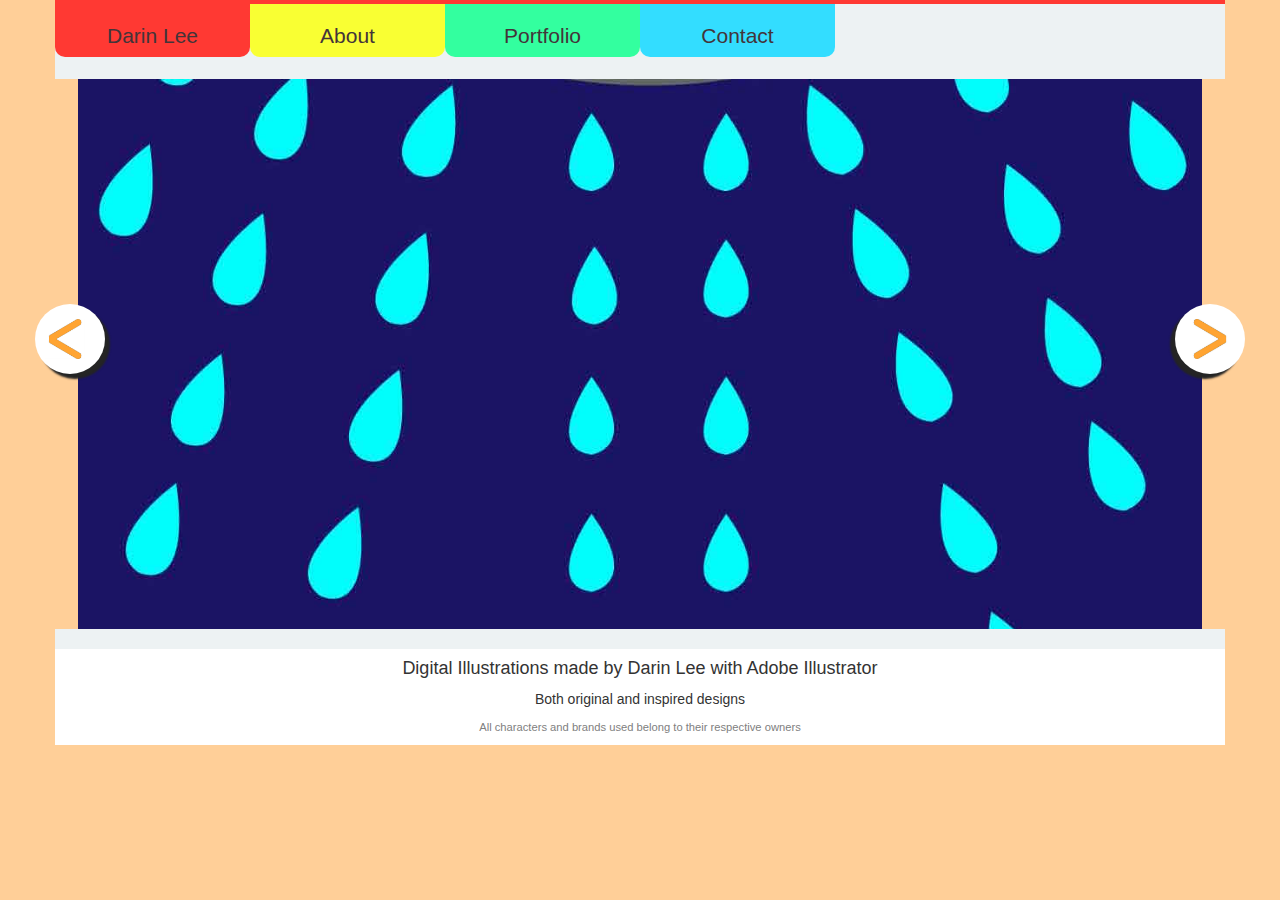
<file: index.html>
<!DOCTYPE HTML>
<html>
    <head>
        <title>Darin Lee</title>
        <link rel="stylesheet" type="text/css" href="main.css">
        <link rel="stylesheet" href="https://maxcdn.bootstrapcdn.com/bootstrap/3.3.6/css/bootstrap.min.css">
        <script src="https://ajax.googleapis.com/ajax/libs/jquery/3.2.0/jquery.min.js"></script>
        <script type="text/javascript" src="nav.js"></script>
        <script type="text/javascript" src="jumbotron.js"></script>
        
    </head>
    <body>
    <div id="bar" style="background-color:#ff3933" class="container"></div>
    <header id="nav" class="container">
        <div class="row">
        <div class="text-left">
            <div id="RedTab" class="col-sm-2 col-xs-3">
                <h1>Darin Lee</h1>
            </div>
            <div id="YellowTab" class="col-sm-2 col-xs-3">
                <h1>About</h1>
            </div>
            <div id="GreenTab" class="col-sm-2 col-xs-3">
                <h1>Portfolio</h1>
            </div>
            <div id="BlueTab" class="col-sm-2 col-xs-3">
                <h1>Contact</h1>
            </div>
        </div>
        </div>
    </header>
    <div id="jumbotronContainer" class="container">
        <div class="left"><img class="leftImg" src="resources/left.jpg"></div>
        <div class="right"><img class="rightImg" src="resources/right.jpg"></div>
        <div id="jumbotron"></div>
        <div id="otherJumbotron"></div>
        
    </div> 
    <div id="bar2" class="container"></div>
    <section id="content" style="text-align:center" class="container">
        <h4>Digital Illustrations made by Darin Lee with Adobe Illustrator</h4>
        <p>Both original and inspired designs</p>
        <p class="footer">All characters and brands used belong to their respective owners</p>
    </section>
        
    </body>
</html>
</file>
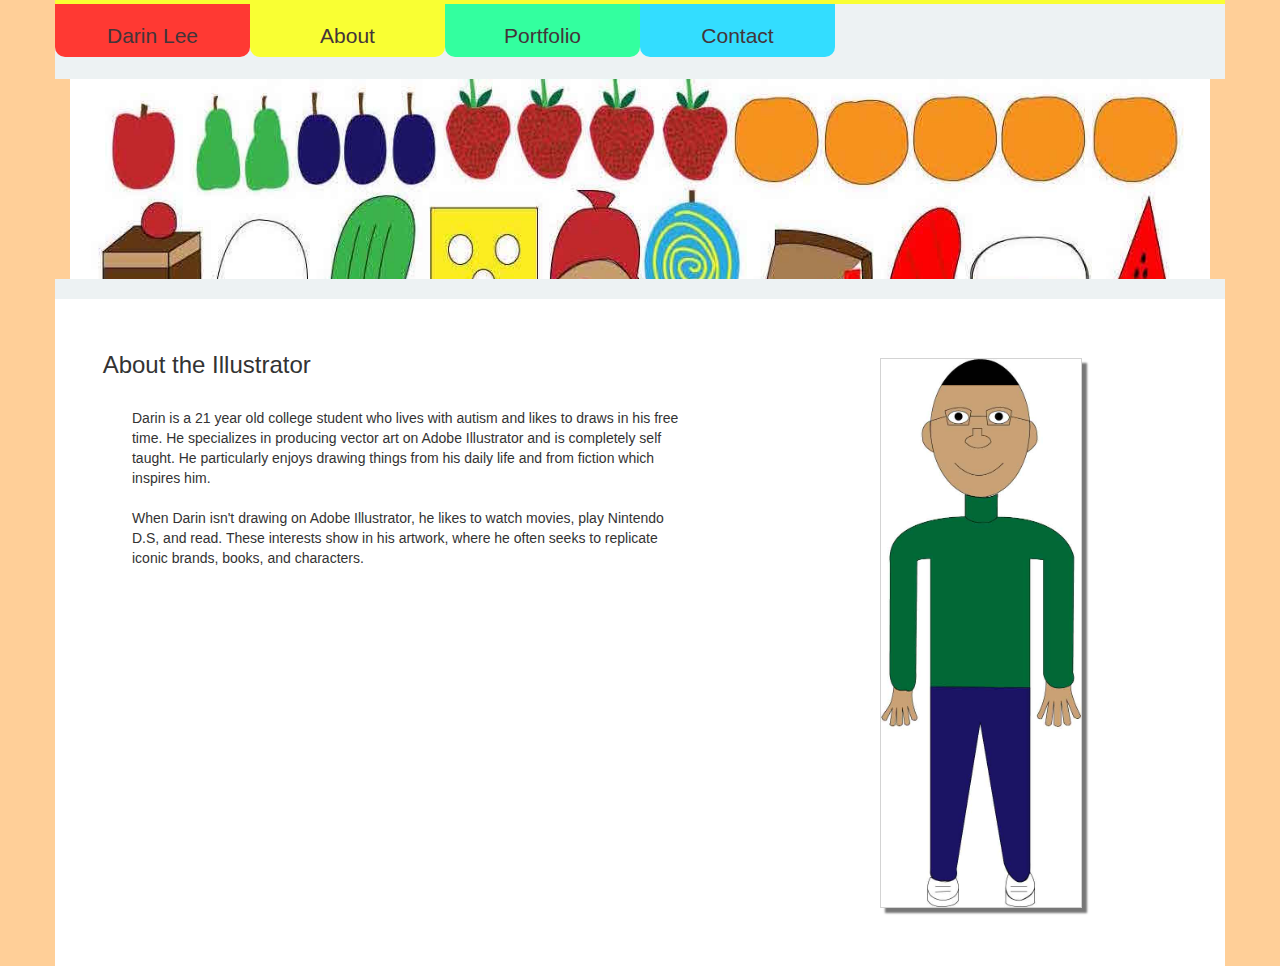
<file: about.html>
<!DOCTYPE HTML>
<html>
    <head>
        <title>Darin Lee</title>
        <link rel="stylesheet" type="text/css" href="main.css">
        <link rel="stylesheet" href="https://maxcdn.bootstrapcdn.com/bootstrap/3.3.6/css/bootstrap.min.css">
        <script src="https://ajax.googleapis.com/ajax/libs/jquery/3.2.0/jquery.min.js"></script>
        <script type="text/javascript" src="nav.js"></script>
    </head>
    <body>
    <div id="bar" style="background-color:#f9ff33" class="container"></div>
    <header id="nav" class="container">
        <div class="row">
        <div class="text-left">
            <div id="RedTab" class="col-sm-2 col-xs-3">
                <h1>Darin Lee</h1>
            </div>
            <div id="YellowTab" class="col-sm-2 col-xs-3">
                <h1>About</h1>
            </div>
            <div id="GreenTab" class="col-sm-2 col-xs-3">
                <h1>Portfolio</h1>
            </div>
            <div id="BlueTab" class="col-sm-2 col-xs-3">
                <h1>Contact</h1>
            </div>
        </div>
        </div>
    </header>
    <div class="container">
        <div style="background-image:url('resources/banner1.jpeg')" id="banner"></div>
    </div> 
    <div id="bar2" class="container"></div>
    <section id="content" class="container">
        <div class="row">
            <div class="col-sm-7">
                
                <div class="textColumn">
                <h3>About the Illustrator</h3>
                <p>
                    <br>
                    Darin is a 21 year old college student who lives with autism and likes to draws in his free time. He specializes in producing vector art on Adobe Illustrator and is completely self taught. He particularly enjoys drawing things from his daily life and from fiction which inspires him. 
                    <br><br>
                    When Darin isn't drawing on Adobe Illustrator, he likes to watch movies, play Nintendo D.S, and read. These interests show in his artwork, where he often seeks to replicate iconic brands, books, and characters.  
                </p>
                </div>
            </div>
            <div style="position:relative" class="col-sm-5 imgColumn">
                <img class="columnImg" src="resources/Me.jpeg">
            </div> 
        </div>
    </section>

    </body>
</html>
</file>
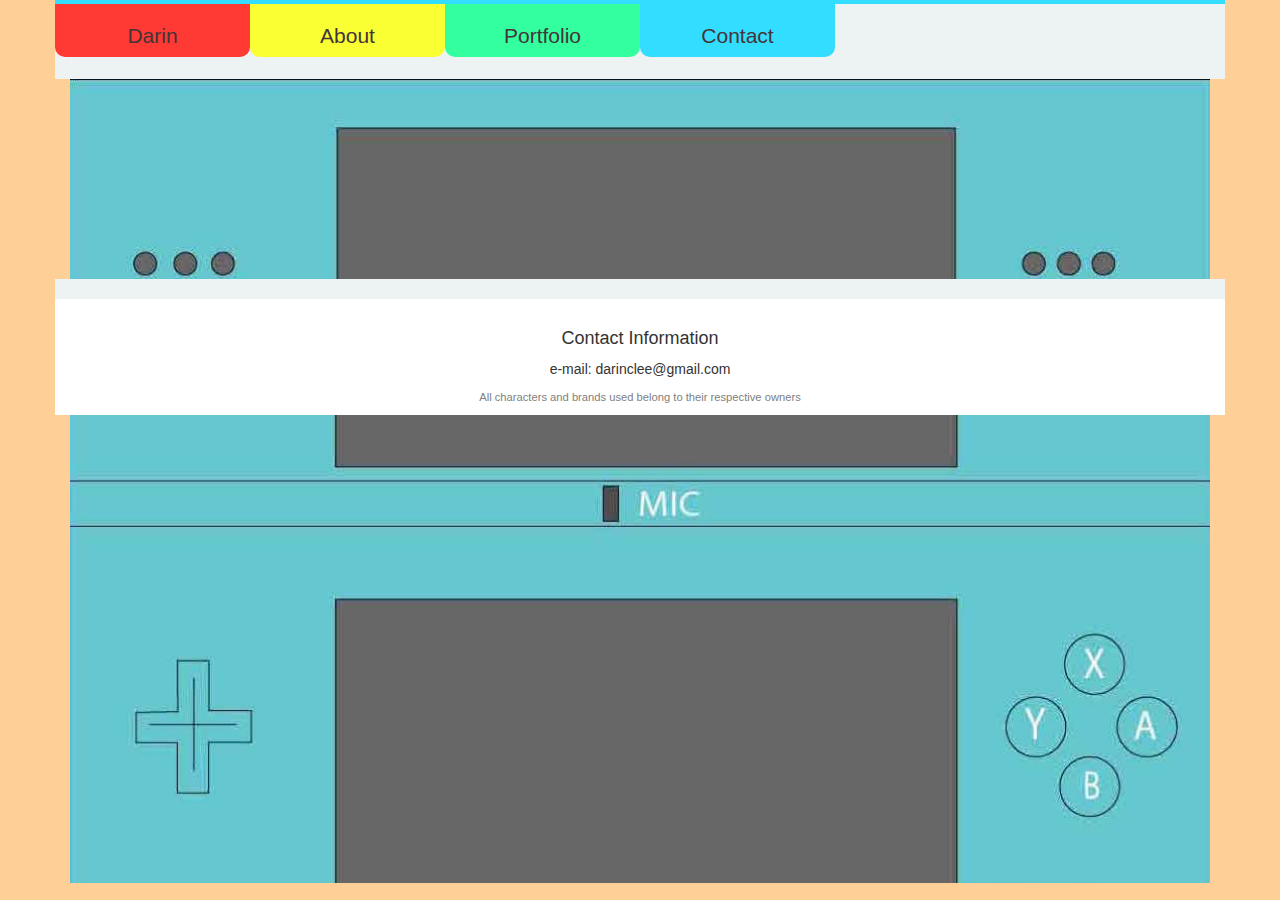
<file: contact.html>
<!DOCTYPE HTML>
<html>
    <head>
        <title>Darin Lee</title>
        <link rel="stylesheet" type="text/css" href="main.css">
        <link rel="stylesheet" href="https://maxcdn.bootstrapcdn.com/bootstrap/3.3.6/css/bootstrap.min.css">
        <script src="https://ajax.googleapis.com/ajax/libs/jquery/3.2.0/jquery.min.js"></script>
        <script type="text/javascript" src="nav.js"></script>
    </head>
    <body>
    <div id="bar" style="background-color:#33ddff" class="container"></div>
    <header id="nav" class="container">
        <div class="row">
        <div class="text-left">
            <div id="RedTab" class="col-sm-2 col-xs-3">
                <h1>Darin</h1>
            </div>
            <div id="YellowTab" class="col-sm-2 col-xs-3">
                <h1>About</h1>
            </div>
            <div id="GreenTab" class="col-sm-2 col-xs-3">
                <h1>Portfolio</h1>
            </div>
            <div id="BlueTab" class="col-sm-2 col-xs-3">
                <h1>Contact</h1>
            </div>
        </div>
        </div>
    </header>
    <div class="container">
        <div style ="background-image:url('resources/banner2.jpeg')"id="banner"></div>
    </div> 
    <div id="bar2" class="container"></div>
    <section id="content" style="text-align:center" class="container">
        
        <h4><br>Contact Information</h4>
        <p>e-mail: darinclee@gmail.com</p>
        <p class="footer">All characters and brands used belong to their respective owners</p>
    </section>
    <div class="container">
        <div style="background-image:url('resources/banner3.jpeg');height:468px;" id="banner"></div>
    </div>

    </body>
</html>
</file>
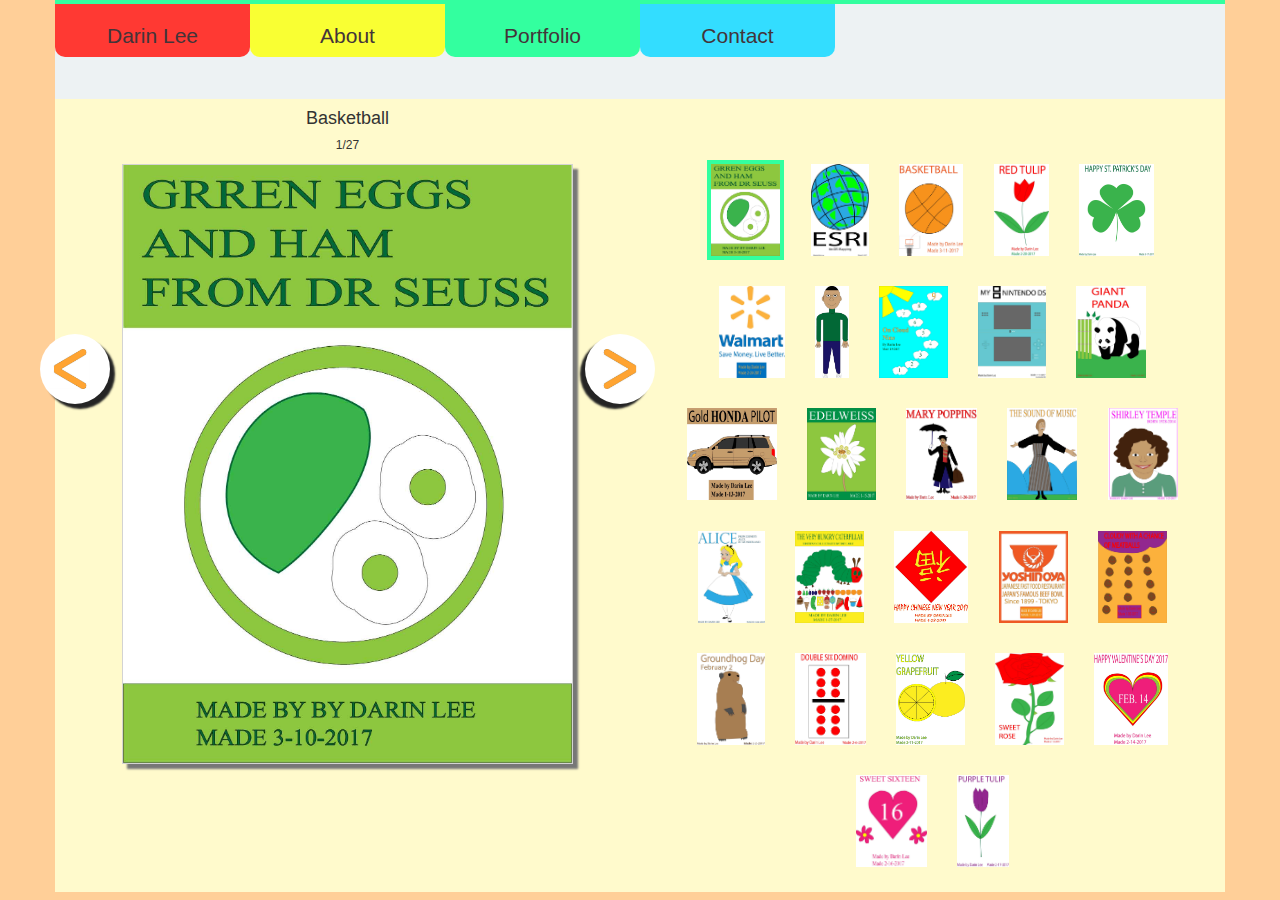
<file: portfolio.html>
<!DOCTYPE HTML>
<html>
    <head>
        <title>Darin Lee</title>
        <link rel="stylesheet" type="text/css" href="main.css">
        <link rel="stylesheet" href="https://maxcdn.bootstrapcdn.com/bootstrap/3.3.6/css/bootstrap.min.css">
        <script src="https://ajax.googleapis.com/ajax/libs/jquery/3.2.0/jquery.min.js"></script>
        <script type="text/javascript" src="nav.js"></script>
        <script type="text/javascript" src="slideshow.js"></script>
    </head>
    <body>
    <div id="bar" style="background-color:#33ff9f" class="container"></div>
    <header id="nav" class="container">
        <div class="row">
        <div class="text-left">
            <div id="RedTab" class="col-sm-2 col-xs-3">
                <h1>Darin Lee</h1>
            </div>
            <div id="YellowTab" class="col-sm-2 col-xs-3">
                <h1>About</h1>
            </div>
            <div id="GreenTab" class="col-sm-2 col-xs-3">
                <h1>Portfolio</h1>
            </div>
            <div id="BlueTab" class="col-sm-2 col-xs-3">
                <h1>Contact</h1>
            </div>
        </div>
        </div>
    </header>

    <div id="bar2" class="container"></div>
    <section style="background-color:#fffacc" id="content" class="container">
        <div class="row">
            <div class="col-sm-6">
                <div class="slideshow">
                    <div class="slideText">
                        <h4>Basketball</h4>
                        <h6>1/27</h6>
                    </div>
                    <img class="slideshow1" src="resources/Green Eggs and Ham.jpeg">
                    <img class="slideshow2" src="resources/ESRI Logo.jpeg">
                    <div  class="left leftSlide"><img class="leftImg" src="resources/left.jpg"></div>
                    <div  class="right rightSlide"><img class="rightImg" src="resources/right.jpg"></div>
                </div>
            </div>
            <div class="col-sm-6 thumbContainer">
  
            </div>
        </div>
    </section>

    </body>
</html>
</file>
<file: main.css>
body{
    background-color:#ffcf98 !important;
}
#bar{
    height:4px;
}
#nav{
    color:#433439;
    background-color:#edf2f3;
    height:75px;
}

#nav h1{
    position:absolute;
    left:0;
    bottom:0;
    width:100%;
    font-size: 1.5em;
    text-align:center;
}

.col-sm-2{
    position:relative;
    border-bottom-left-radius:10px;
    border-bottom-right-radius:10px;
    height:53px;
    cursor:grab;
}
#RedTab{
    background-color:#ff3933;
}
#YellowTab{
    background-color:#f9ff33;
}
#BlueTab{
    background-color:#33ddff;
}

#GreenTab{
    background-color:#33ff9f;
}
#jumbotronContainer{
    position:relative;
    height:550px;
    
}

#jumbotron{
    position:absolute;
    top: 0;
    left:2%;
    background-image:url("resources/jumbotron.jpeg");
    background-size: cover;
    height:550px;
    width:96%;
    z-index: -1;
}
#otherJumbotron{
    display:none;
    position:absolute;
    top: 0;
    left:2%;
    height:550px;
    width:96%;
    background-image:url("resources/jumbotron2.jpeg");
    background-size: cover;
     z-index: -1;
}

.slideText{
    text-align:center;
}
.slideshow{
    position:relative;
    width:100%;
    height:688px;
    
}
.slideshow1{
    display:block;
    position:absolute;
    top:8%;
    left:0;
    right:0;
    margin:auto;
    border:solid 1px lightgrey;
    box-shadow: 5px 5px 2px #777777;
    max-width:90%;
    width:auto;
    max-height:600px;
    height:auto;
}
.slideshow2{
    display:none;
    position:absolute;
    top:8%;
    left:0;
    right:0;
    margin:auto;
    border:solid 1px lightgrey;
    box-shadow: 5px 5px 2px #777777;
    max-width:90%;
    width:auto;
    max-height:600px;
    height:auto;
}

#banner{
    background-image:url("resources/banner2.jpeg");
    background-size: cover;
    height:200px;
    width:auto;
}

#content{
    position:relative;
    height:auto;
    background-color:white;
}

.textColumn{
    padding:5%;
}

.textColumn p{
    padding-left:5%;
}

.imgColumn{
    padding-top:5%;
    padding-bottom:5%;
}
.columnImg{
    display:block;
    margin:auto;
    border:solid 1px lightgrey;
    box-shadow: 5px 5px 2px #777777;
    width:auto;
    height:550px;
}

.footer{
    width:100%;
    font-size:0.8em;
    color:grey;
}

#bar2{
    background-color:#edf2f3;
    height:20px;
}

.left{
    position:absolute;
    top:225px;
    left:-20px;
    border-radius: 50%;
    width: 70px;
    height: 70px;
    background-color:white;
    cursor:grab;
    box-shadow: 5px 5px 2px #242424;
}
.leftImg{
    position:absolute;
    top:15px;
    left:10px;
    width:40px;
    height:auto;
}

.right{
    position:absolute;
    top:225px;
    right:-20px;
    border-radius: 50%;
    width: 70px;
    height: 70px;
    background-color:white;
    cursor:grab;
    box-shadow: -5px 5px 2px #242424;
}
.rightImg{
    position:absolute;
    top:15px;
    right:15px;
    width:40px;
    height:auto;
}

.leftSlide{
    top:225px;
    left:-30px;
}
.rightSlide{
    top:225px;
    right:-30px;
}

.thumbContainer{
    margin-top:50px;
    margin-bottom:10px; 
    height:auto; 
    text-align:center;
}
.thumb{
    position:relative;
    display:inline-block;
    margin:2%;
    max-height:100px;
    width:auto;
    height:auto;
    cursor:grab;
    border:solid 4px transparent;
}
.selected{
    border:solid 4px #33ff9f;
}
</file>
